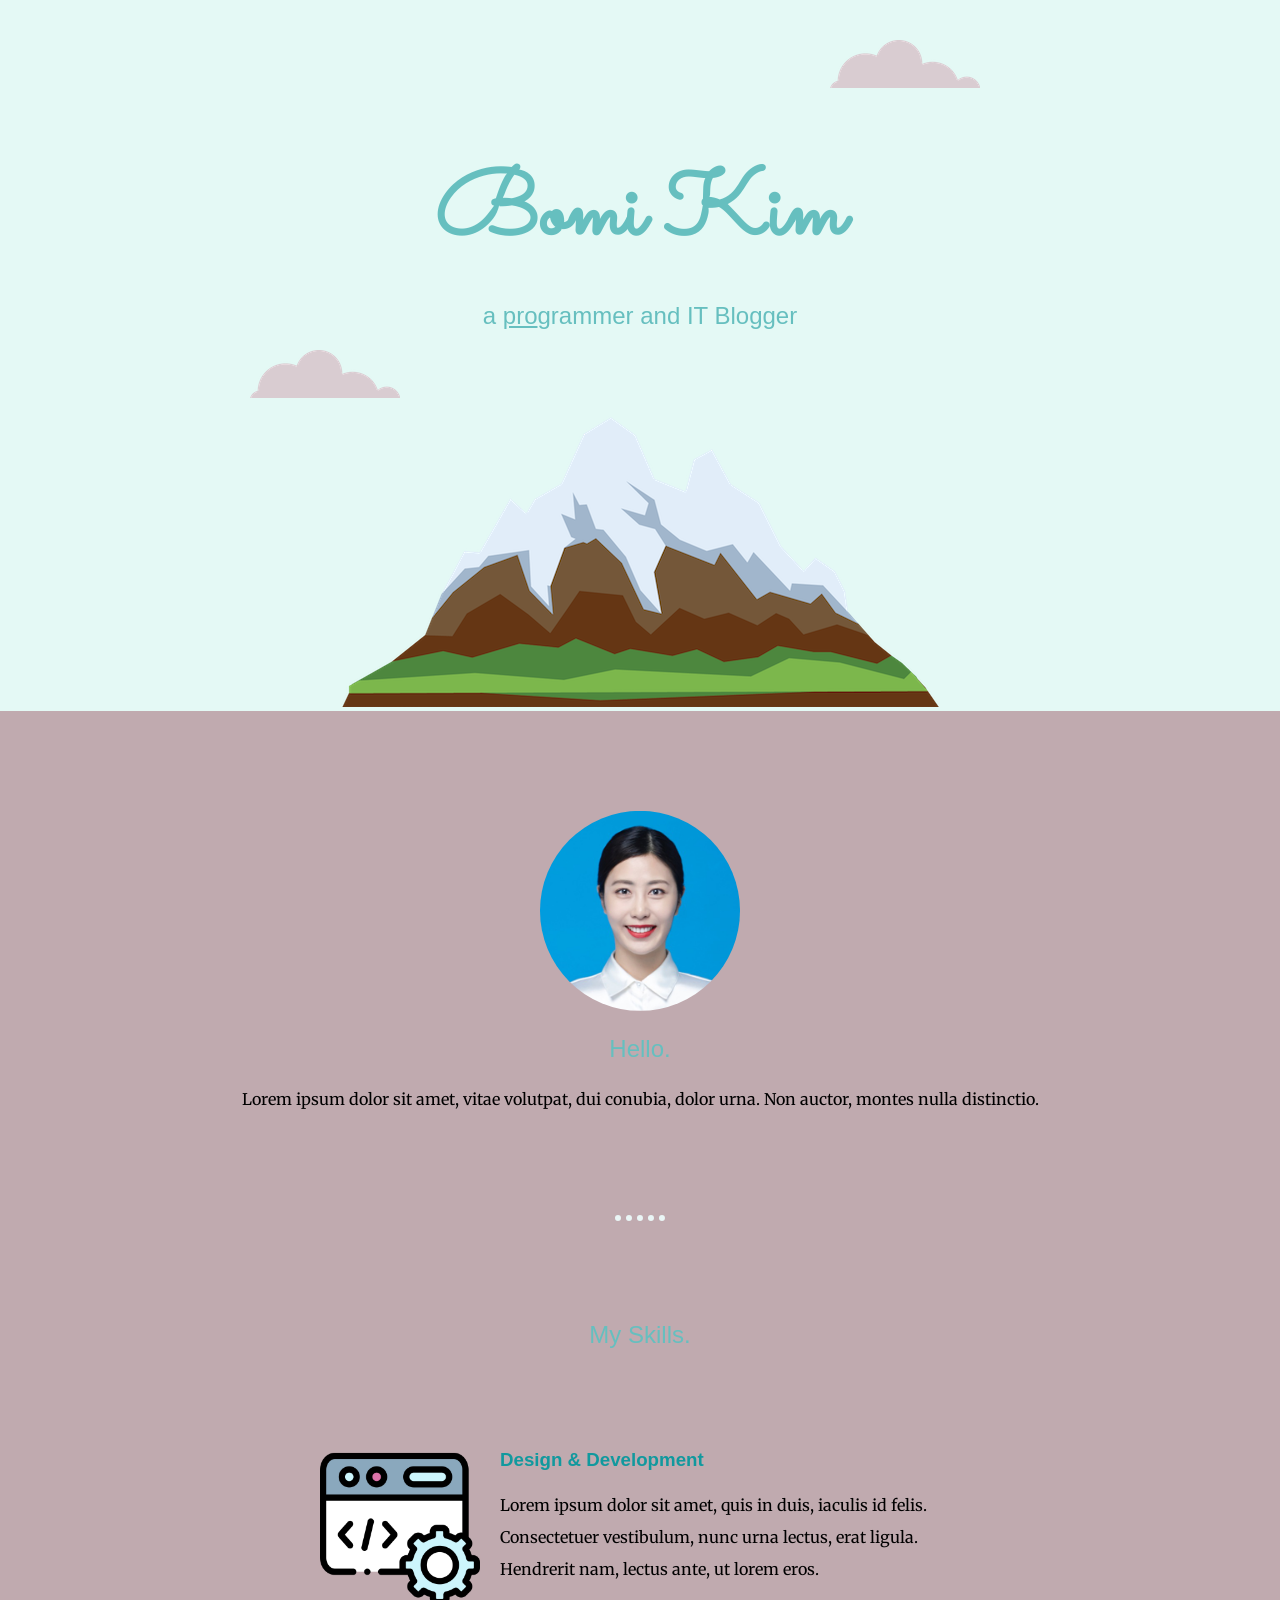
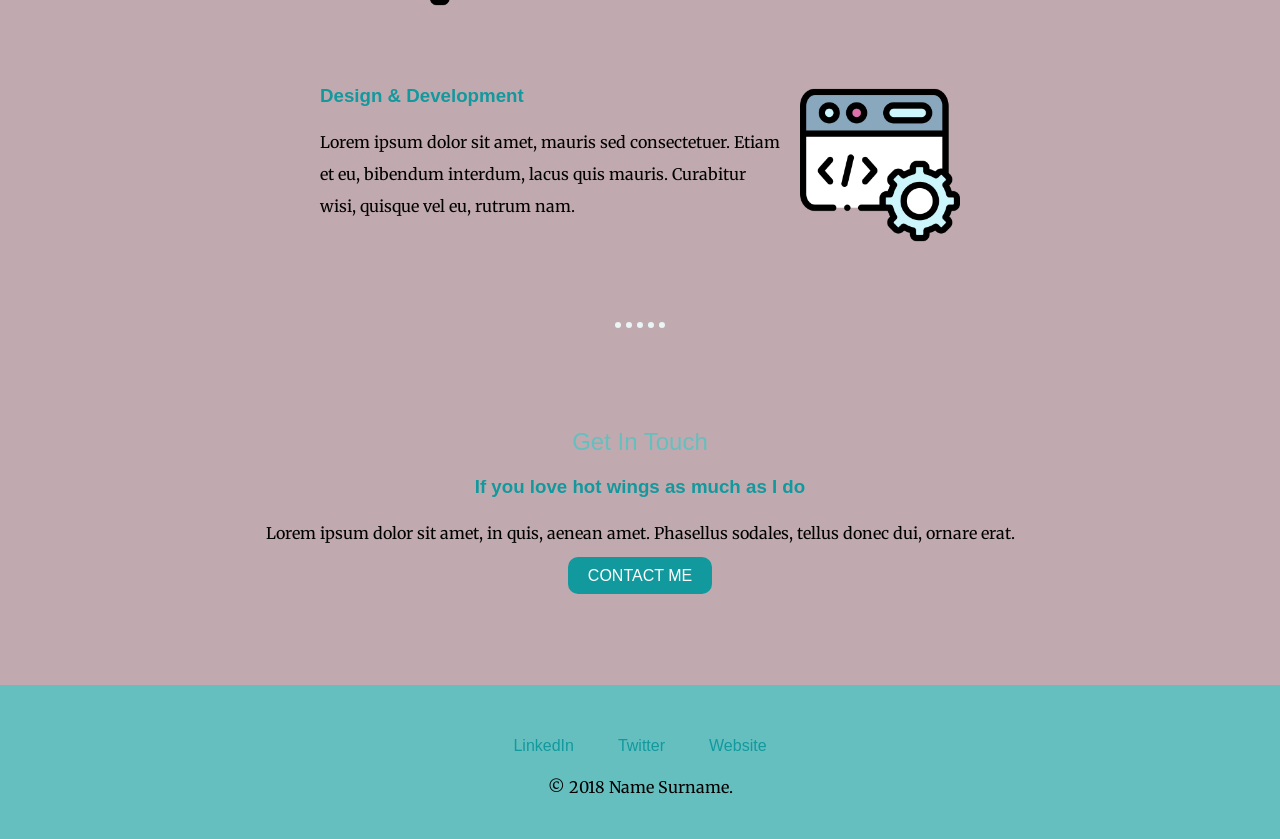
<file: day41-html/HTML-personalsite/index.html>
<!DOCTYPE html>
<html lang="en">
<head>
    <meta charset="UTF-8">
    <meta name="viewport" content="width=device-width, initial-scale=1.0">
    <title>Bomi Kim</title>
    <link rel="stylesheet" href="css/style.css">
    <link rel="icon" href="favicon.ico">
    <link rel="preconnect" href="https://fonts.googleapis.com">
    <link rel="preconnect" href="https://fonts.gstatic.com" crossorigin>
    <link href="https://fonts.googleapis.com/css2?family=Merriweather:ital,opsz,wght@0,18..144,300..900;1,18..144,300..900&family=Sacramento&display=swap" rel="stylesheet">
</head>
<body>
    <div class="top-container">
        <img src="images/cloud.png" class="top-cloud">
        <h1>Bomi Kim</h1>
        <h2>a <span class="underline">pro</span>grammer and IT Blogger</h2>         
        <img src="images/cloud.png" class="bottom-cloud">
        <img src="images/mountain.png">
    </div>
<div class="middle-container">
  <div class="profile">
    <img src="bomi.jpeg" alt="bomi kim" width="200" height="200" class="img">
    <h2>Hello.</h2>
    <p>Lorem ipsum dolor sit amet, vitae volutpat, dui conubia, dolor urna. Non auctor, montes nulla distinctio.</p>
  </div>
  <hr>
  <div class="skills">
    <h2 class="my-skills">My Skills.</h2>
    <div class="skill-row">
      <img class="code-img" src="images/coding.png" alt="">
      <h3>Design & Development</h3>
      <p>Lorem ipsum dolor sit amet, quis in duis, iaculis id felis. Consectetuer vestibulum, nunc urna lectus, erat ligula. Hendrerit nam, lectus ante, ut lorem eros.</p>
    </div>
    <div class="skill-row">
      <img class="yoga-img" src="images/coding.png" alt="">
      <h3>Design & Development </h3>
      <p>Lorem ipsum dolor sit amet, mauris sed consectetuer. Etiam et eu, bibendum interdum, lacus quis mauris. Curabitur wisi, quisque vel eu, rutrum nam.</p>
    </div>
  </div>
  <hr>
  <div class="contact-me">
    <h2>Get In Touch</h2>
    <h3>If you love hot wings as much as I do</h3>
    <p>Lorem ipsum dolor sit amet, in quis, aenean amet. Phasellus sodales, tellus donec dui, ornare erat.</p>
    <a class="btn" href="mailto:pomvaul@gmail.com">CONTACT ME</a>
  </div>
</div>


<div class="bottom-container">
  <a class="footer-link" href="https://www.linkedin.com/">LinkedIn</a>
  <a class="footer-link" href="https://twitter.com/">Twitter</a>
  <a class="footer-link" href="https://www.appbrewery.co/">Website</a>
  <p>© 2018 Name Surname.</p>
</div>
</body>
</html>
</file>
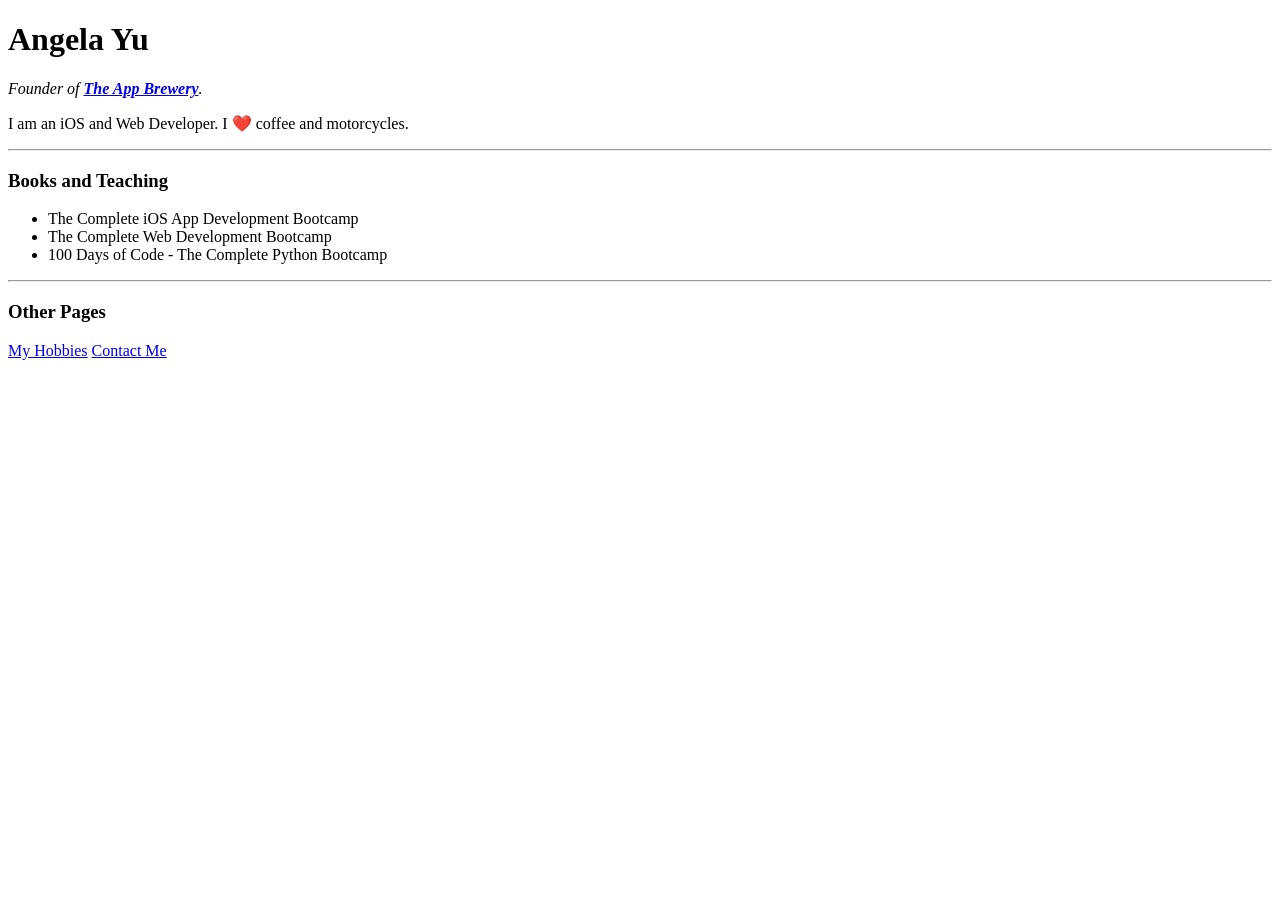
<file: day45-bs4/website.html>
<!DOCTYPE html>
<html>

<head>
	<meta charset="utf-8">
	<title>Angela's Personal Site</title>
</head>

<body>
	<h1 id="name">Angela Yu</h1>
	<p><em>Founder of <strong><a href="https://www.appbrewery.co/">The App Brewery</a></strong>.</em></p>
	<p>I am an iOS and Web Developer. I ❤️ coffee and motorcycles.</p>
	<hr>
	<h3 class="heading">Books and Teaching</h3>
	<ul>
		<li>The Complete iOS App Development Bootcamp</li>
		<li>The Complete Web Development Bootcamp</li>
		<li>100 Days of Code - The Complete Python Bootcamp</li>
	</ul>
	<hr>
	<h3 class="heading">Other Pages</h3>
	<a href="https://angelabauer.github.io/cv/hobbies.html">My Hobbies</a>
	<a href="https://angelabauer.github.io/cv/contact-me.html">Contact Me</a>
</body>

</html>
</file>
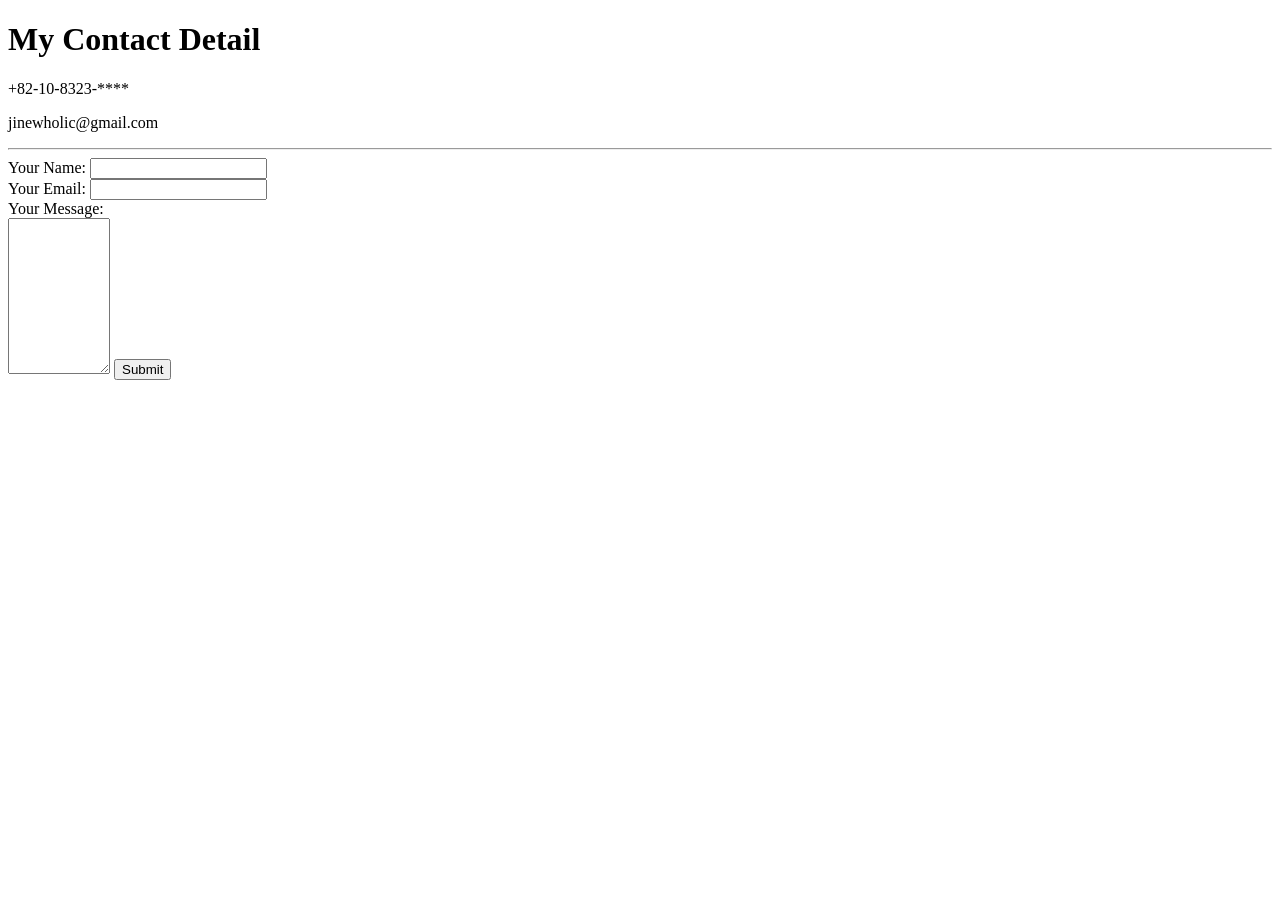
<file: day41-html/HTML-personalsite/contact.html>
<!DOCTYPE html>
<html lang="en">
<head>
    <meta charset="UTF-8">
    <meta name="viewport" content="width=device-width, initial-scale=1.0">
    <title>Document</title>
</head>
<body>
    <h1>My Contact Detail</h1>
    <p>+82-10-8323-****</p>
    <p>jinewholic@gmail.com</p>
    <hr>
    <form action="mailto:pomvaul@gmail.com" method="post" enctype="text/plain">
        <label> Your Name:</label>
        <input type="text" name="yourName"><br>
        <label>Your Email:</label>
        <input type="email" name="yourEmail"><br>
        <label>Your Message:</label><br>
        <textarea name="yourMsg" rows="10" cols="10"></textarea>
        <input type="submit">
    </form>
</body>
</html>
</file>
<file: day41-html/HTML-personalsite/css/style.css>
body {
   margin: 0;
   text-align: center;
   font-family: "Merriweather", sans-serif;
   background-color: #4015;
}

h1{
    font-family: "sacramento", sans-serif;
    font-size: 5.625rem;
    margin: 50px auto 0 auto;
    color: #66BFBF;
}

h2 {
    color: #66BFBF;
    font-weight: normal;
    font-family: 'Montserrat', sans-serif;
}
h3, a{
    font-family: 'Montserrat', sans-serif;
    color: #11999E;

}
hr {
    margin: 100px auto 100px;
    border-style: none;
    border-top: dotted 6px #EAF6F6;
    width: 50px;
    
}

p{
    line-height: 2;
}

.top-container{
    background-color: #E4F9F5;
    padding-top:100px;
    position: relative;
}
.middle-container{
    margin: 100px 0;
}
.bottom-container{
    background-color: #66BFBF;
    padding: 50px 0 20px 0;
}

.intro {
    width: 30%;
    margin: auto;
}
.skill-row {
    width: 50%;
    margin: 100px auto;
    text-align: left;
}

.img {
    clip-path: circle();
}

.underline{
    text-decoration: underline;
}

.top-cloud {
    position: absolute;
    right: 300px;
    top: 40px;
}
.bottom-cloud {
    position: absolute;
    left: 250px;
}

.code-img {
    width: 25%;
    float: left;
    margin-right: 20px;
}
.yoga-img {
    width: 25%;
    float: right;
    margin-left: 20px;
}

.btn{
   width: 100px; 
   height: 35px;
   padding: 10px 20px 10px 20px;
   background-color: #11999E;
   border-radius: 10px;
   color: white;
   text-decoration: none;
   margin: 50px auto;
}

.btn:hover {
    background-color: #137a7e;
}

.contact-message {
    margin:40px auto 60px;
    width: 40%;
}

a{
    color: #11999E;
    font-family: 'Montserrat', sans-serif;
    margin: 10px 20px;
    text-decoration: none;
}
a:hover {
    color: #EAF6F6;
}
.copyright{
    color: #EAF6F6;
    font-size: 0.75rem;
    padding: 20px 0;
}
</file>
